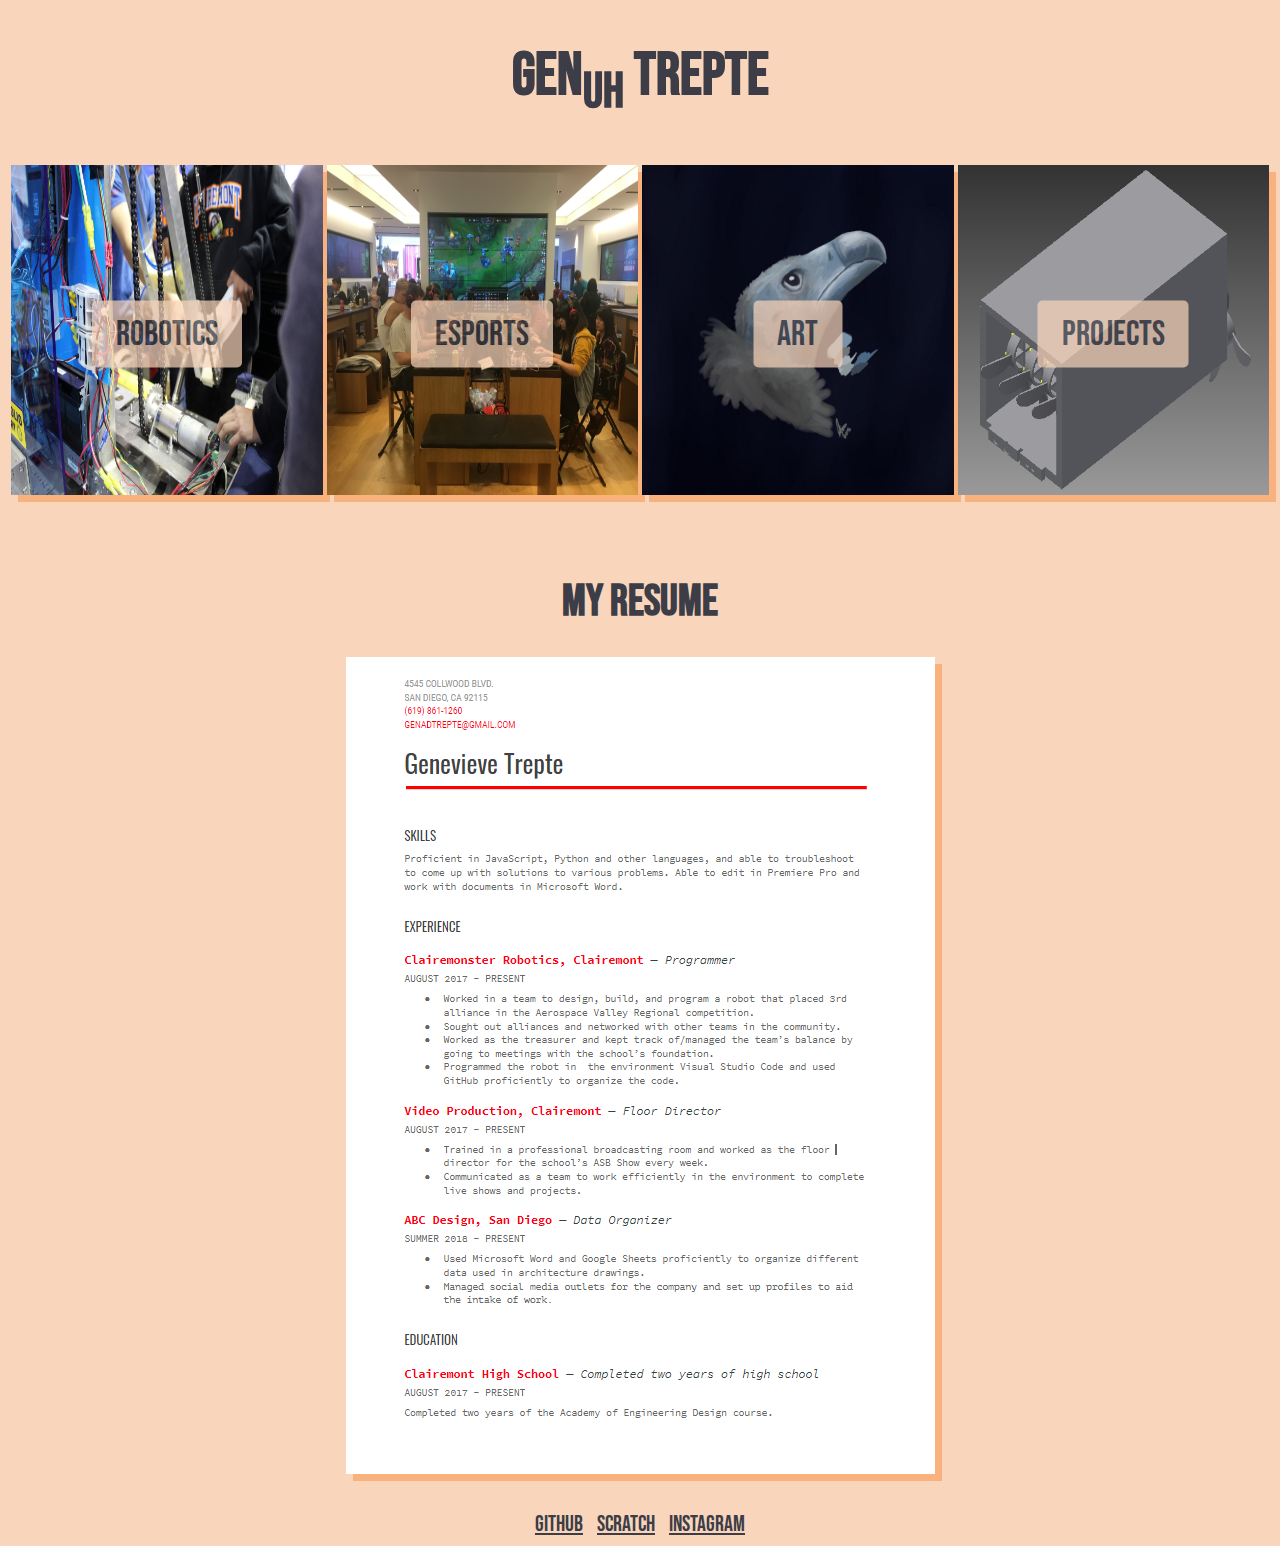
<file: pages/index.html>
<!DOCTYPE html>
<html>
    <head>
        <link rel="stylesheet" type="text/css" href="//fonts.googleapis.com/css?family=Bebas+Neue">
        <link rel="stylesheet" type="text/css" href="style.css">
        <title>gen-uh</title>
    </head>
    <body>
        <h1 style="font-size:60px;"><center>GEN<sub>UH</sub> TREPTE</center></h1>
        <table align="center">
            <tr>
                <td class="container">
                    <img src="../images/roobotics.JPG" alt="robotics">
                    <form action="robotics.html"><button class="btn">Robotics</button></form>
                </td>
                <td class="container">
                    <img src="../images/esportstourney.JPG" alt="esports">
                    <form action="esports.html"><button class="btn">Esports</button></form>
                </td>
                <td class="container">
                    <img src="../images/art.png" alt="art">
                    <form action="art.html"><button class="btn">Art</button></form>
                </td>
                <td class="container">
                    <img src="../images/skeet.PNG" alt="personalp">
                    <form action="personal.html"><button class="btn">Projects</button></form>
                </td>
            </tr>
        </table>
        <div style="padding:20px"></div>
        <center>
            <h1>My Resume</h1>
            <img src="../images/RESUME.png">
        </center>
        <div style="padding:15px"></div>
        <table align="center">
            <tr>
                <center>
                    <a href="https://github.com/gennnna" target="blank_">Github</a>
                    <a href="https://scratch.mit.edu/users/Nomii/" target="blank_">Scratch</a>
                    <a href="https://www.instagram.com/gennnna/" target="blank_">Instagram</a>
                </center>
            </tr>
        </table>
    </body>
</html>
</file>
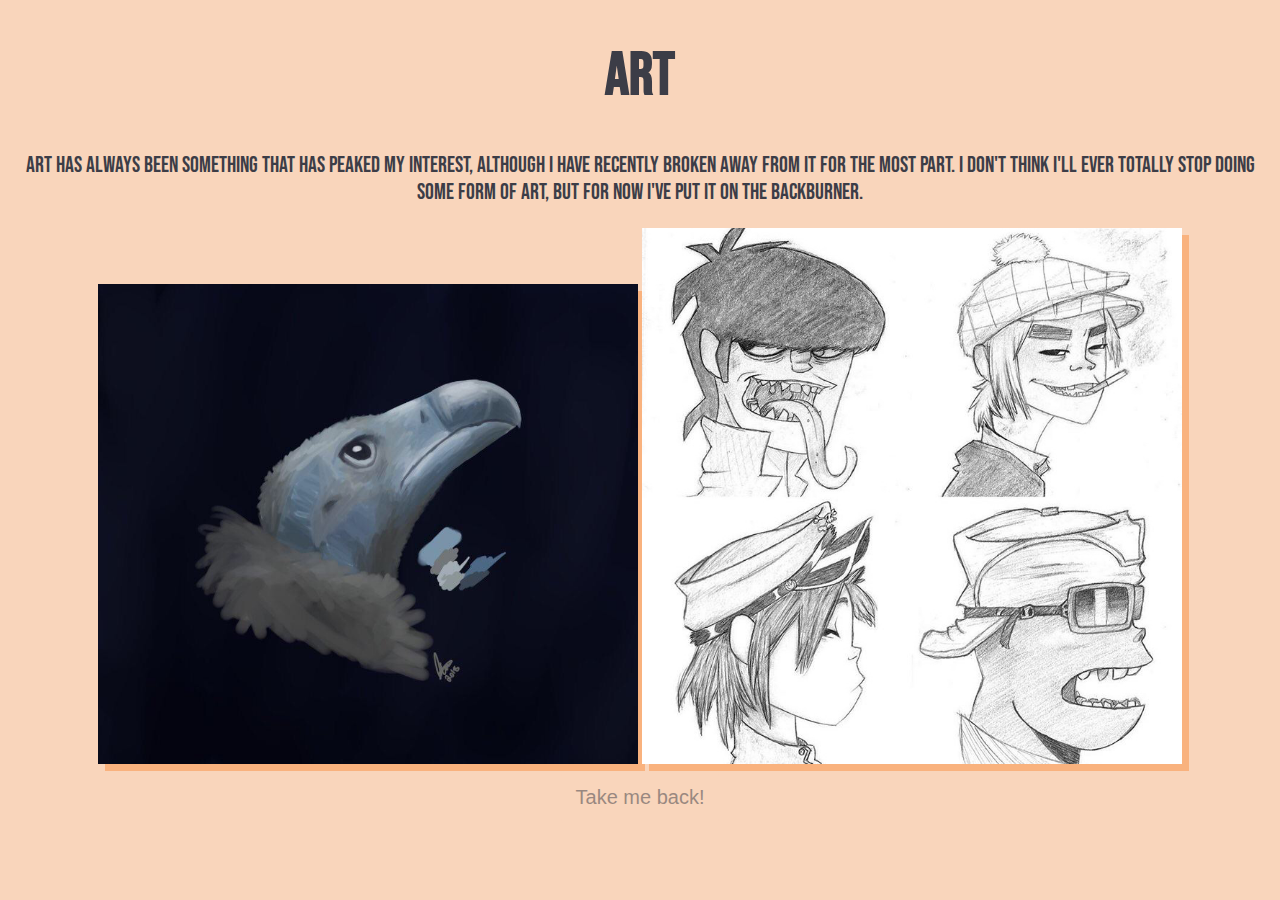
<file: pages/art.html>
<!DOCTYPE html>
<html>
    <head>
        <link rel="stylesheet" type="text/css" href="//fonts.googleapis.com/css?family=Bebas+Neue">
        <link rel="stylesheet" type="text/css" href="style.css">
        <title>Robotics</title>
    </head>
    <body>
        <h1 style="font-size:60px;"><center>Art</center></h1>
        <center>
            <p>Art has always been something that has peaked my interest, although I have recently broken 
            away from it for the most part. I don't think I'll ever totally
            stop doing some form of art, but for now I've put it on the backburner.</p>
            <img src="../images/art.png" alt="birb" style="width:540px;">
            <image src="../images/gorillazart.jpg" alt="apes" style="width:540px;">
        </center>
        <form action="index.html"><center><button class="button;">Take me back!</button></center></form>
    </body>
</html>
</file>
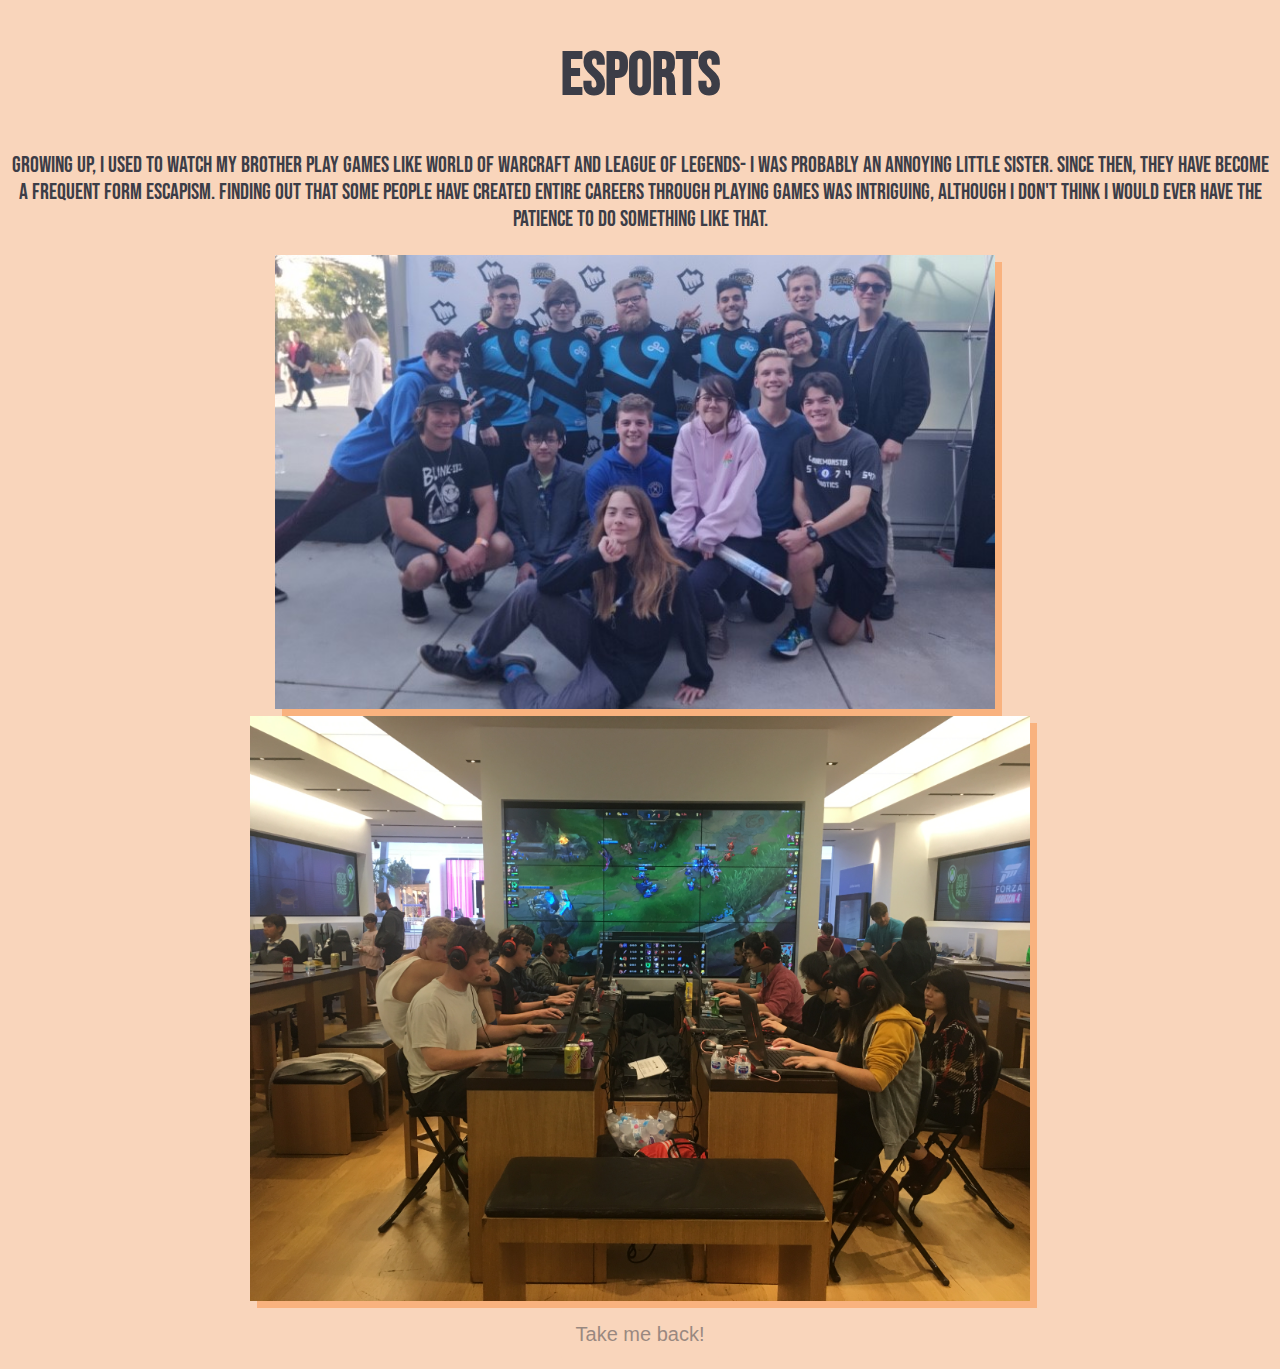
<file: pages/esports.html>
<!DOCTYPE html>
<html>
    <head>
        <link rel="stylesheet" type="text/css" href="//fonts.googleapis.com/css?family=Bebas+Neue">
        <link rel="stylesheet" type="text/css" href="style.css">
        <title>Robotics</title>
    </head>
    <body>
        <h1 style="font-size:60px;"><center>Esports</center></h1>
        <center>
            <p>Growing up, I used to watch my
            brother play games like World of Warcraft and League of Legends- I was probably an annoying little sister. Since then, they have
            become a frequent form escapism. Finding out that some people have created entire careers through playing games was intriguing, 
            although I don't think I would ever have the patience to do something like that.</p>
            <img src="../images/esportsteam.jpg" alt="bonobos" style="width:720px;margin-right:10px;">
            <img src="../images/esportstourney.JPG" alt="buffoons" style="width:780px;">
        </center>
        <form action="index.html"><center><button class="button;">Take me back!</button></center></form>
    </body>
</html>
</file>
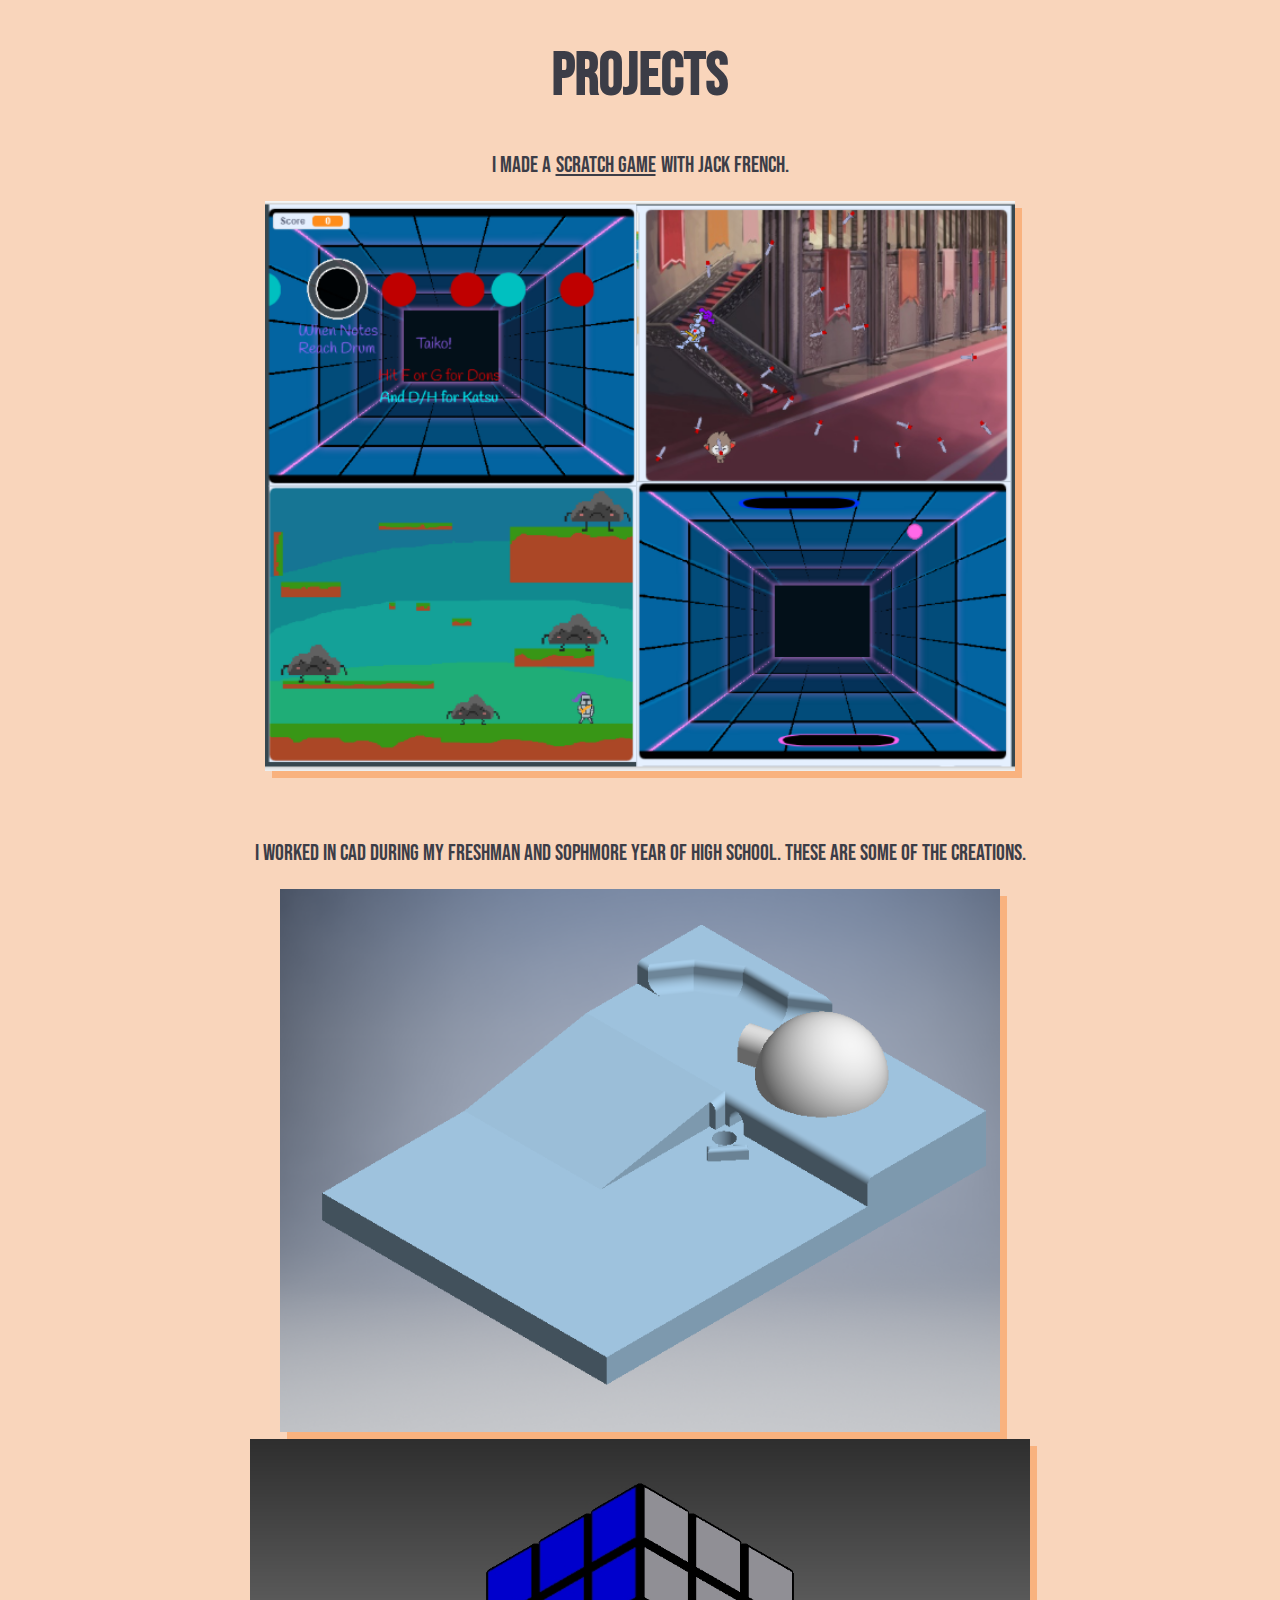
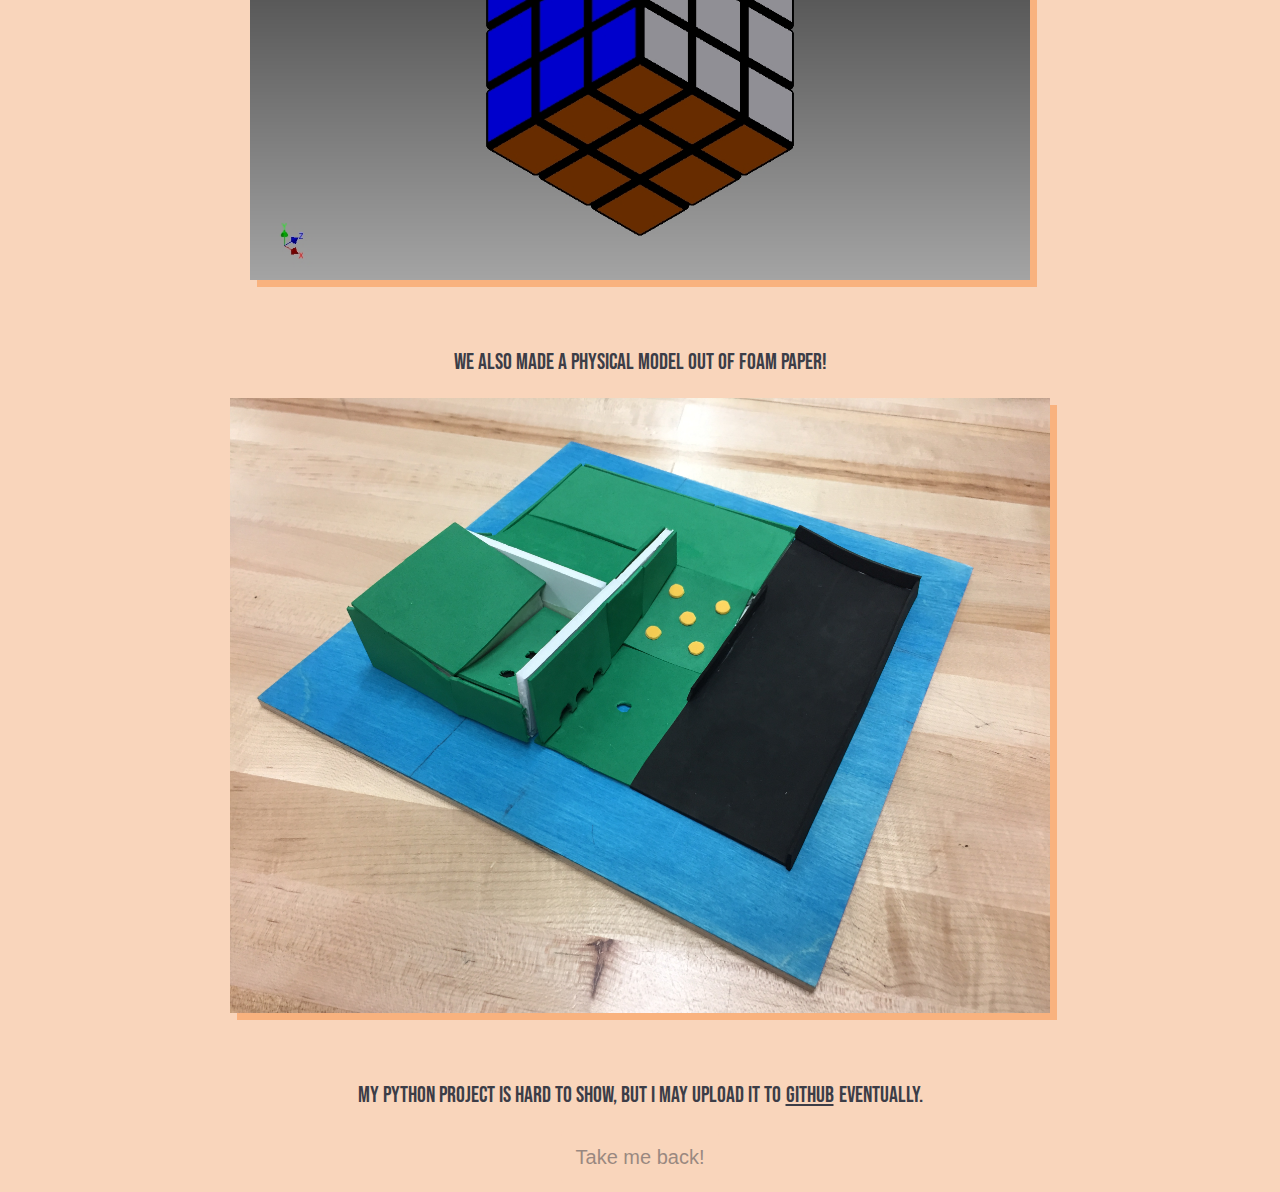
<file: pages/personal.html>
<!DOCTYPE html>
<html>
    <head>
        <link rel="stylesheet" type="text/css" href="//fonts.googleapis.com/css?family=Bebas+Neue">
        <link rel="stylesheet" type="text/css" href="style.css">
        <title>Robotics</title>
    </head>
    <body>
        <h1 style="font-size:60px;"><center>Projects</center></h1>
        <center>
            <p>I made a<a href="https://scratch.mit.edu/projects/330914590/" target="blank_">Scratch Game</a>with Jack French.</p>
            <div></div>
            <img src="../images/Scratch Preview.PNG" style="width:750px;">
            <div style="padding:20px"></div>
            <p>I worked in CAD during my freshman and sophmore year of high school. These are some of the creations.</p>
            <div></div>
            <img src="../images/mini golf proj..PNG" style="width:720px">
            <img src="../images/rubik's cube.jpg" style="width:780px">
            <div style="padding:20px"></div>
            <p>We also made a physical model out of foam paper!</p>
            <div></div>
            <img src="../images/model.jpg" style="width:820px">
            <div style="padding:20px"></div>
            <p>My Python project is hard to show, but I may upload it to<a href="https://github.com/gennnna" target="blank_">Github</a>eventually.</p>
            <div></div>
        </center>
        <form action="index.html"><center><button class="button;">Take me back!</button></center></form>
    </body>
</html>
</file>
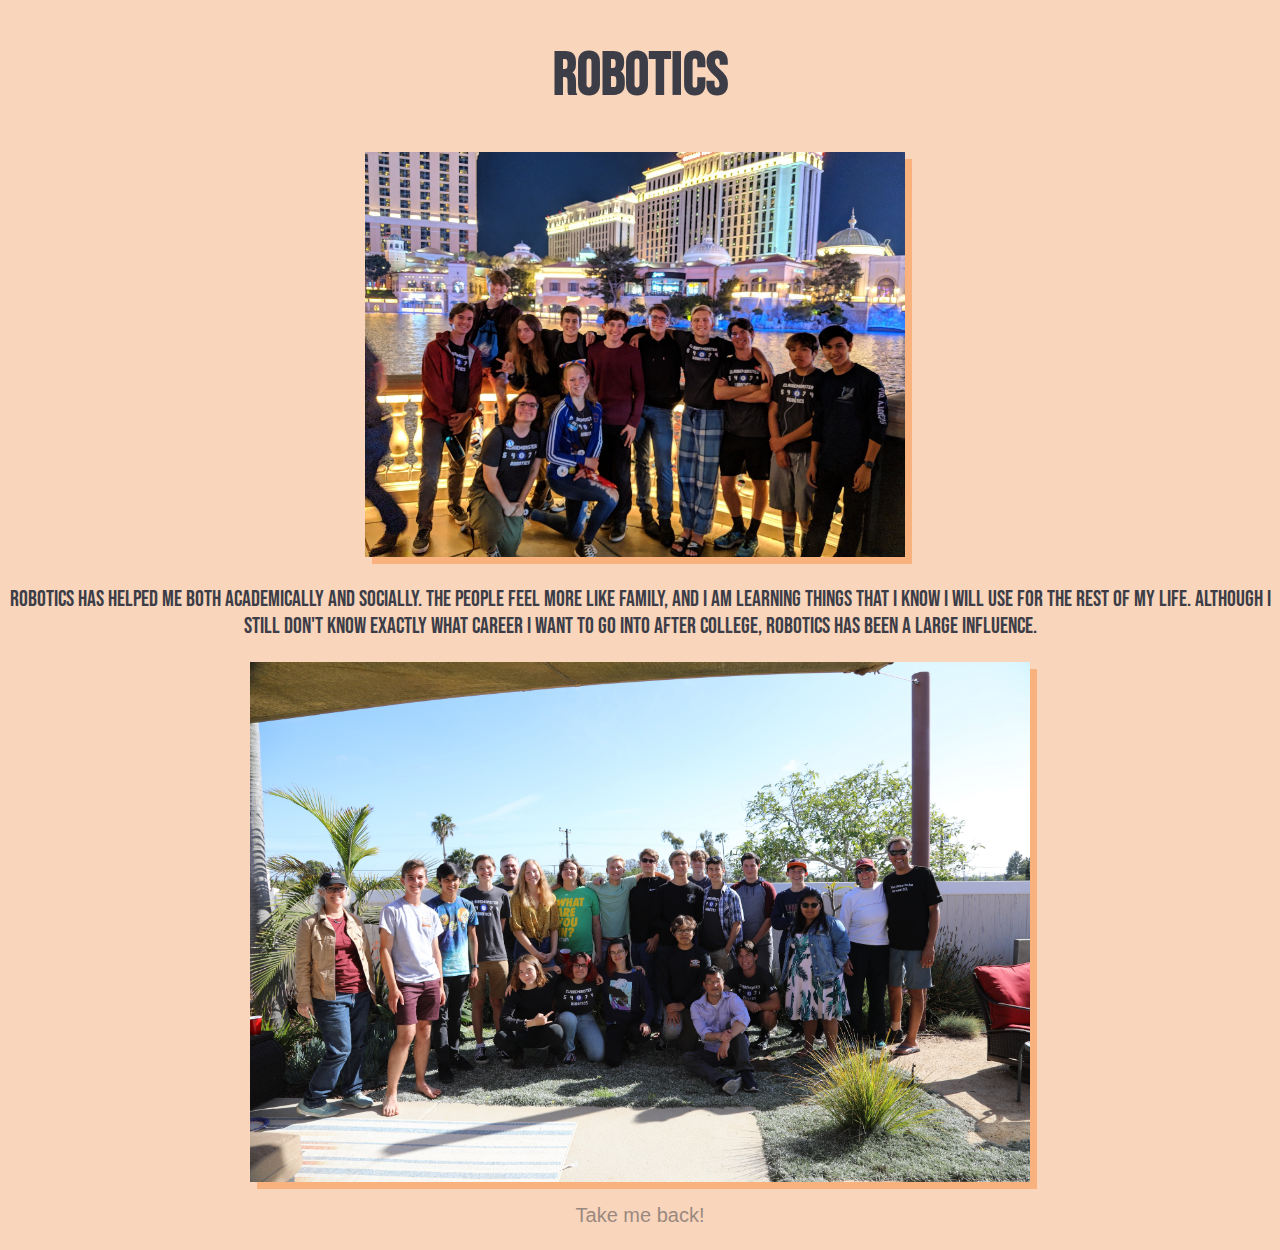
<file: pages/robotics.html>
<!DOCTYPE html>
<html>
    <head>
        <link rel="stylesheet" type="text/css" href="//fonts.googleapis.com/css?family=Bebas+Neue">
        <link rel="stylesheet" type="text/css" href="style.css">
        <title>Robotics</title>
    </head>
    <body>
        <h1 style="font-size:60px;"><center>Robotics</center></h1>
        <center>
            <img src="../images/roboticsteam.JPG" alt="bonobos" style="width:540px;margin-right:10px;">
            <p>Robotics has helped me both academically and socially. 
            The people feel more like family, and I am learning things that I know I will use for the rest of my life. Although I still don't
            know exactly what career I want to go into after college, Robotics has been a large influence.</p>
            <image src="../images/roboticsteampic.JPG" alt="buffoons" style="width:780px;">
        </center>
        <div>
            <form action="index.html"><center><button class="button;">Take me back!</button></center></form>
        </div>
    </body>
</html>
</file>
<file: pages/style.css>
html{
                scroll-behavior:smooth;
            }
            body{
                background-color:#f9d5bb;
                font-family:menlo;
                color:#3c3d47;
                font-family:'Bebas Neue', cursive;
                font-size:22px;
                padding:.01px;
            }
            aboutbutton{
                background-color:#f9d5bb;
                border:none;
                cursor:pointer;
                color:#3c3d47;
                font-size:35px;
                padding:25px;
                border-radius:5px;
            }
            aboutbutton:hover{
                cursor:pointer;
            }
            button{
                background-color:#f9d5bb;
                border:none;
                color:#3c3d47;
                font-size:20px;
                opacity:.5;
                padding:15px;
                border-radius:5px;
            }
            button:hover{
                box-shadow:0 12px 16px 0 rgba(0,0,0,0.24), 0 17px 50px 0 rgba(0,0,0,0.19);
                opacity:1;
                cursor:pointer;
            }
            /*linkbutton{*/
            /*    height:1px;*/
            /*    width:1px;*/
            /*    opacity:.5;*/
            /*    padding:10px;*/
            /*    border-radius:5px;*/
            /*}*/
            /*linkbutton:hover{*/
            /*    opacity:1;*/
            /*    cursor:pointer;*/
            /*}*/
            .container{
                position:relative;
                width:20%;
            }
            .container img {
                width:100%;
                height:330px;
                /*max-width:400px;*/
            }
            .container .btn{
                position: absolute;
                top:50%;
                left:50%;
                transform:translate(-50%,-50%);
                -ms-transform:translate(-50%,-50%);
                background-color:#f9d5bb;
                color:#3c3d47;
                font-size:16px;
                padding:12px 24px;
                border:none;
                cursor:pointer;
                border-radius:5px;
                opacity:70%;
                font-family:'Bebas Neue', cursive;
                font-size:35px;
            }
            .container .btn:hover{
                opacity:100%;
                cursor:pointer;
            }
/*            imgfloats{
                float:right;
            }*/
            a{
                color:#3c3d47;
                padding:5px;
            }
            img{
                box-shadow:7px 7px #F9B27E;
            }
</file>
